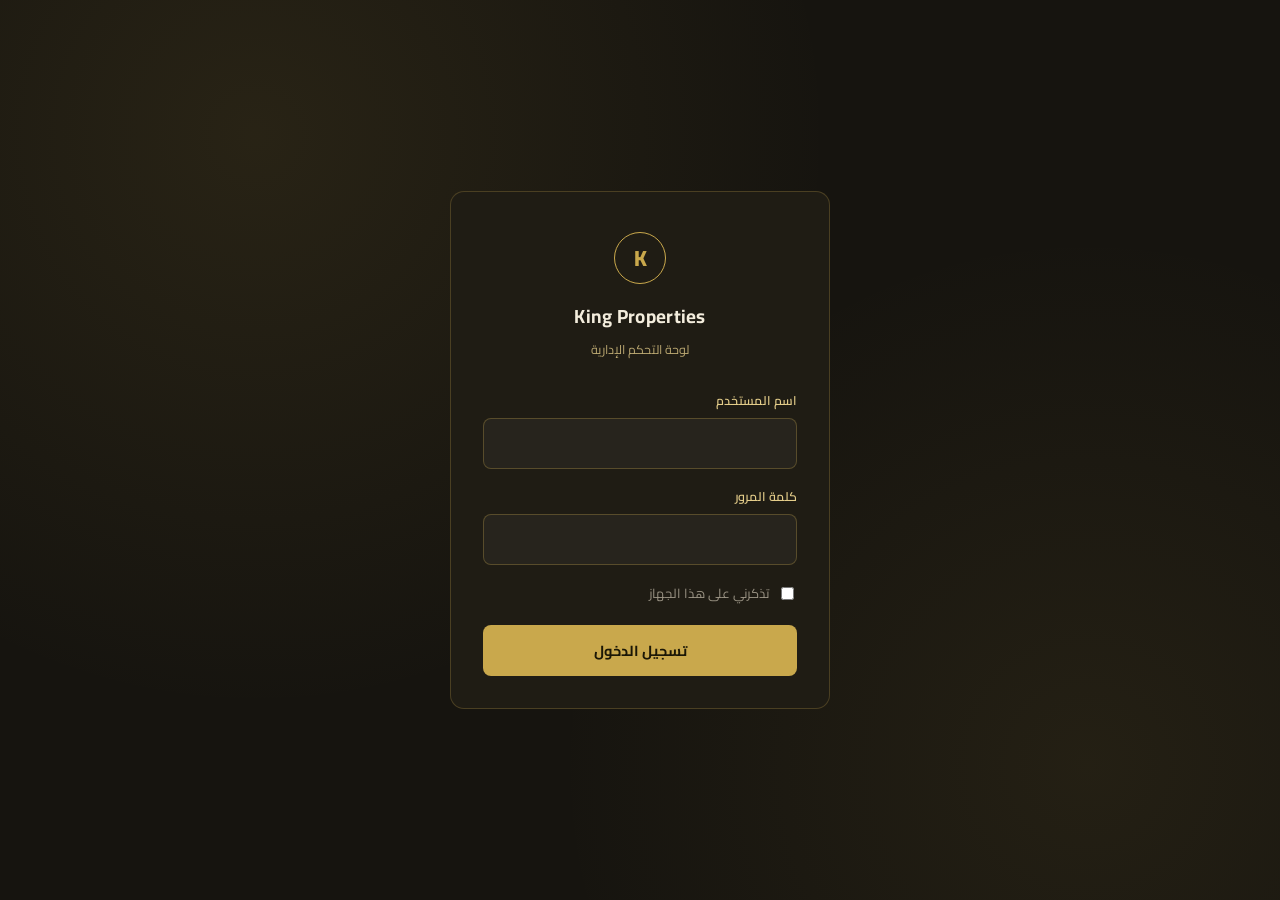
<file: admin/index.html>
<!DOCTYPE html>
<html lang="ar" dir="rtl">
<head>
<meta charset="UTF-8">
<meta name="viewport" content="width=device-width, initial-scale=1.0">
<meta name="robots" content="noindex, nofollow">
<title>تسجيل الدخول - لوحة التحكم</title>
<link rel="stylesheet" href="admin.css">
</head>
<body>

<div class="login-screen">
  <div class="login-card">
    <div class="login-brand">
      <div class="mark">K</div>
      <h1>King Properties</h1>
      <p>لوحة التحكم الإدارية</p>
    </div>

    <div id="loginError" class="login-error"></div>

    <form id="loginForm">
      <div class="field">
        <label for="username">اسم المستخدم</label>
        <input type="text" id="username" autocomplete="username" required>
      </div>
      <div class="field">
        <label for="password">كلمة المرور</label>
        <input type="password" id="password" autocomplete="current-password" required>
      </div>
      <div class="field-remember">
        <input type="checkbox" id="remember">
        <label for="remember">تذكرني على هذا الجهاز</label>
      </div>
      <button type="submit" class="btn-gold" id="loginBtn">
        <span class="spinner" id="loginSpinner"></span>
        <span id="loginBtnText">تسجيل الدخول</span>
      </button>
    </form>
  </div>
</div>

<script src="admin-config.js"></script>
<script src="admin-auth.js"></script>
</body>
</html>
</file>
<file: admin/admin.css>
/* ============================================================
   King Properties — Admin Panel
   Design tokens: deep charcoal + gold, warm paper background.
   Signature element: thin gold corner-bracket frame on cards,
   echoing a gallery label / picture-frame corner — a nod to the
   site's white-and-gold Italian-luxury identity.
   ============================================================ */

@import url('https://fonts.googleapis.com/css2?family=Cairo:wght@400;500;600;700;800&display=swap');

:root{
  --bg-deep:   #16140F;   /* sidebar / header ground */
  --bg-deep-2: #1F1C14;   /* sidebar hover */
  --bg-page:   #FAF7F1;   /* content background */
  --bg-card:   #FFFFFF;

  --gold:      #C9A84C;
  --gold-soft: #E4CD8A;
  --gold-deep: #8A7238;

  --ink:       #201D17;
  --ink-soft:  #6B6558;
  --ink-faint: #9A9384;

  --line:      #E8E1D2;
  --line-deep: #2A2620;

  --success:    #3F7A5C;
  --success-bg: #EAF2ED;
  --warning:    #B8863B;
  --warning-bg: #FBF1DE;
  --danger:     #A6473B;
  --danger-bg:  #F7EAE7;

  --radius: 10px;
  --shadow: 0 10px 30px -12px rgba(22,20,15,0.18);
}

*{ box-sizing:border-box; }
html,body{ height:100%; }
body{
  margin:0;
  font-family:'Cairo', sans-serif;
  background:var(--bg-page);
  color:var(--ink);
  direction:rtl;
  -webkit-font-smoothing:antialiased;
}

a{ color:inherit; text-decoration:none; }
button{ font-family:inherit; cursor:pointer; }
input, select{ font-family:inherit; }

/* ---------- corner-frame signature ---------- */
.framed{
  position:relative;
}
.framed::before, .framed::after{
  content:"";
  position:absolute;
  width:14px; height:14px;
  border-color:var(--gold);
  border-style:solid;
  opacity:.9;
}
.framed::before{
  top:-1px; right:-1px;
  border-width:2px 2px 0 0;
}
.framed::after{
  bottom:-1px; left:-1px;
  border-width:0 0 2px 2px;
}

/* ============ LOGIN PAGE ============ */
.login-screen{
  min-height:100vh;
  display:flex; align-items:center; justify-content:center;
  background:
    radial-gradient(circle at 20% 15%, rgba(201,168,76,0.10), transparent 45%),
    radial-gradient(circle at 85% 85%, rgba(201,168,76,0.08), transparent 40%),
    var(--bg-deep);
  padding:24px;
}
.login-card{
  width:100%; max-width:380px;
  background:var(--bg-deep-2);
  border:1px solid rgba(201,168,76,0.25);
  border-radius:14px;
  padding:40px 32px 32px;
  animation:riseIn .5s ease both;
}
@keyframes riseIn{
  from{ opacity:0; transform:translateY(10px); }
  to{ opacity:1; transform:translateY(0); }
}
.login-brand{
  text-align:center;
  margin-bottom:28px;
}
.login-brand .mark{
  width:52px; height:52px;
  margin:0 auto 14px;
  border:1.5px solid var(--gold);
  border-radius:50%;
  display:flex; align-items:center; justify-content:center;
  color:var(--gold);
  font-size:22px; font-weight:800;
}
.login-brand h1{
  color:#F3EDDD;
  font-size:19px; font-weight:700;
  margin:0 0 4px;
  letter-spacing:.3px;
}
.login-brand p{
  color:var(--gold-soft);
  font-size:12.5px;
  margin:0;
  opacity:.8;
}
.field{ margin-bottom:16px; }
.field label{
  display:block;
  font-size:12.5px;
  color:var(--gold-soft);
  margin-bottom:6px;
  font-weight:600;
}
.field input{
  width:100%;
  background:rgba(255,255,255,0.04);
  border:1px solid rgba(201,168,76,0.3);
  color:#F3EDDD;
  border-radius:8px;
  padding:11px 13px;
  font-size:14.5px;
  outline:none;
  transition:border-color .15s, background .15s;
}
.field input::placeholder{ color:#7A745F; }
.field input:focus{
  border-color:var(--gold);
  background:rgba(255,255,255,0.07);
}
.field-remember{
  display:flex; align-items:center; gap:8px;
  margin-bottom:20px;
  font-size:13px; color:var(--ink-faint);
}
.field-remember input{ accent-color:var(--gold); }

.btn-gold{
  width:100%;
  background:var(--gold);
  color:#1B1706;
  border:none;
  border-radius:8px;
  padding:12px;
  font-size:14.5px; font-weight:700;
  display:flex; align-items:center; justify-content:center; gap:8px;
  transition:filter .15s, transform .1s;
}
.btn-gold:hover{ filter:brightness(1.08); }
.btn-gold:active{ transform:scale(.98); }
.btn-gold:disabled{ opacity:.6; cursor:default; }

.login-error{
  display:none;
  background:rgba(166,71,59,0.15);
  border:1px solid rgba(166,71,59,0.4);
  color:#E6A79E;
  font-size:13px;
  border-radius:8px;
  padding:10px 12px;
  margin-bottom:16px;
  text-align:center;
}
.login-error.show{ display:block; }

.spinner{
  width:15px; height:15px;
  border:2px solid rgba(27,23,6,0.35);
  border-top-color:#1B1706;
  border-radius:50%;
  animation:spin .7s linear infinite;
  display:none;
}
.spinner.show{ display:inline-block; }
@keyframes spin{ to{ transform:rotate(360deg); } }

/* ============ DASHBOARD SHELL ============ */
.app{
  display:flex;
  min-height:100vh;
}

/* ---- sidebar ---- */
.sidebar{
  width:236px;
  flex:0 0 236px;
  background:var(--bg-deep);
  color:#EFE8D6;
  display:flex; flex-direction:column;
  padding:22px 14px;
  position:sticky; top:0; height:100vh;
}
.sidebar-logo{
  text-align:center;
  padding-bottom:18px;
  margin-bottom:14px;
  border-bottom:1px solid rgba(201,168,76,0.25);
}
.sidebar-logo .mark{
  width:40px; height:40px; margin:0 auto 8px;
  border:1.5px solid var(--gold);
  border-radius:50%;
  display:flex; align-items:center; justify-content:center;
  color:var(--gold); font-weight:800;
}
.sidebar-logo span{
  font-size:14.5px; font-weight:700; color:#F3EDDD;
}
.nav-list{ list-style:none; margin:0; padding:0; flex:1; }
.nav-item{
  display:flex; align-items:center; gap:10px;
  padding:11px 12px;
  border-radius:8px;
  font-size:14px; font-weight:600;
  color:#C9C3B2;
  margin-bottom:2px;
  transition:background .15s, color .15s;
}
.nav-item i{ width:18px; text-align:center; color:inherit; font-size:15px; }
.nav-item:hover{ background:var(--bg-deep-2); color:#F3EDDD; }
.nav-item.active{
  background:linear-gradient(90deg, rgba(201,168,76,0.18), rgba(201,168,76,0.04));
  color:var(--gold-soft);
  box-shadow:inset 3px 0 0 var(--gold);
}
.nav-badge{
  margin-inline-start:auto;
  background:var(--danger);
  color:#fff;
  font-size:10.5px; font-weight:700;
  border-radius:999px;
  padding:1px 7px;
}
.sidebar-logout{
  border-top:1px solid rgba(201,168,76,0.2);
  padding-top:12px;
}
.sidebar-logout button{
  width:100%;
  background:none; border:1px solid rgba(201,168,76,0.3);
  color:#E6A79E;
  border-radius:8px;
  padding:10px;
  font-size:13.5px; font-weight:600;
  display:flex; align-items:center; justify-content:center; gap:8px;
  transition:background .15s;
}
.sidebar-logout button:hover{ background:rgba(166,71,59,0.15); }

/* ---- main ---- */
.main{
  flex:1;
  min-width:0;
  display:flex; flex-direction:column;
}
.topbar{
  height:64px; flex:0 0 64px;
  background:var(--bg-card);
  border-bottom:1px solid var(--line);
  display:flex; align-items:center; justify-content:space-between;
  padding:0 26px;
  position:sticky; top:0; z-index:5;
}
.topbar h2{ font-size:17px; margin:0; font-weight:700; }
.topbar-user{
  display:flex; align-items:center; gap:10px;
}
.avatar{
  width:34px; height:34px; border-radius:50%;
  background:var(--gold);
  color:#1B1706;
  display:flex; align-items:center; justify-content:center;
  font-weight:800; font-size:14px;
}
.topbar-user .uname{ font-size:13.5px; font-weight:600; }
.topbar-user .urole{ font-size:11.5px; color:var(--ink-soft); }
.menu-toggle{
  display:none;
  background:none; border:none; font-size:20px; color:var(--ink);
}

.content{
  padding:26px;
  overflow-y:auto;
}
.view{ display:none; animation:fadeIn .25s ease; }
.view.active{ display:block; }
@keyframes fadeIn{ from{opacity:0} to{opacity:1} }

/* ---- stat cards ---- */
.stats-grid{
  display:grid;
  grid-template-columns:repeat(4, 1fr);
  gap:16px;
  margin-bottom:26px;
}
.stat-card{
  background:var(--bg-card);
  border:1px solid var(--line);
  border-radius:var(--radius);
  padding:18px 18px 16px;
}
.stat-card .top{
  display:flex; align-items:center; justify-content:space-between;
  margin-bottom:10px;
}
.stat-card .icon{
  width:36px; height:36px; border-radius:9px;
  background:var(--warning-bg);
  color:var(--gold-deep);
  display:flex; align-items:center; justify-content:center;
  font-size:16px;
}
.stat-card .delta{ font-size:11.5px; font-weight:700; }
.stat-card .delta.up{ color:var(--success); }
.stat-card .delta.down{ color:var(--danger); }
.stat-card .value{ font-size:26px; font-weight:800; margin:0 0 2px; }
.stat-card .label{ font-size:12.5px; color:var(--ink-soft); margin:0; }

/* ---- panels / cards ---- */
.panel{
  background:var(--bg-card);
  border:1px solid var(--line);
  border-radius:var(--radius);
  margin-bottom:22px;
  overflow:hidden;
}
.panel-head{
  display:flex; align-items:center; justify-content:space-between;
  padding:16px 18px;
  border-bottom:1px solid var(--line);
  flex-wrap:wrap; gap:10px;
}
.panel-head h3{ margin:0; font-size:15px; font-weight:700; }
.panel-body{ padding:18px; }

.charts-grid{
  display:grid;
  grid-template-columns:1.3fr 1fr;
  gap:16px;
  margin-bottom:22px;
}

/* ---- buttons ---- */
.btn{
  border:1px solid var(--line);
  background:var(--bg-card);
  color:var(--ink);
  padding:9px 15px;
  border-radius:8px;
  font-size:13.5px; font-weight:600;
  display:inline-flex; align-items:center; gap:7px;
  transition:background .15s, border-color .15s;
}
.btn:hover{ background:var(--bg-page); }
.btn-primary{
  background:var(--ink);
  color:#F3EDDD;
  border-color:var(--ink);
}
.btn-primary:hover{ background:var(--line-deep); }
.btn-gold-outline{
  border-color:var(--gold);
  color:var(--gold-deep);
}
.btn-gold-outline:hover{ background:var(--warning-bg); }
.btn-danger-outline{
  border-color:var(--danger);
  color:var(--danger);
}
.btn-danger-outline:hover{ background:var(--danger-bg); }
.btn-icon{
  width:32px; height:32px; padding:0;
  justify-content:center;
}
.btn-sm{ padding:6px 11px; font-size:12.5px; }

/* ---- filters row ---- */
.filters-row{
  display:flex; flex-wrap:wrap; gap:10px;
  padding:14px 18px;
  border-bottom:1px solid var(--line);
  background:var(--bg-page);
}
.filters-row input, .filters-row select{
  border:1px solid var(--line);
  border-radius:7px;
  padding:8px 11px;
  font-size:13px;
  background:var(--bg-card);
  color:var(--ink);
}
.filters-row input{ flex:1; min-width:160px; }

/* ---- table ---- */
.table-wrap{ overflow-x:auto; }
table{ width:100%; border-collapse:collapse; font-size:13.5px; }
thead th{
  text-align:start;
  padding:12px 14px;
  color:var(--ink-soft);
  font-weight:700;
  font-size:12px;
  border-bottom:1px solid var(--line);
  white-space:nowrap;
}
tbody td{
  padding:12px 14px;
  border-bottom:1px solid var(--line);
  vertical-align:middle;
  white-space:nowrap;
}
tbody tr:hover{ background:var(--bg-page); }
tbody tr:last-child td{ border-bottom:none; }
.row-actions{ display:flex; gap:6px; }

.badge{
  display:inline-flex; align-items:center;
  padding:4px 10px;
  border-radius:999px;
  font-size:11.5px; font-weight:700;
}
.badge-success{ background:var(--success-bg); color:var(--success); }
.badge-warning{ background:var(--warning-bg); color:var(--warning); }
.badge-danger{ background:var(--danger-bg); color:var(--danger); }
.badge-neutral{ background:#EFEBE1; color:var(--ink-soft); }

.empty-state{
  text-align:center;
  padding:50px 20px;
  color:var(--ink-soft);
}
.empty-state i{ font-size:30px; color:var(--gold-soft); margin-bottom:10px; display:block; }

/* ---- modal ---- */
.modal-overlay{
  position:fixed; inset:0;
  background:rgba(22,20,15,0.55);
  display:none; align-items:center; justify-content:center;
  padding:20px; z-index:50;
}
.modal-overlay.show{ display:flex; }
.modal{
  background:var(--bg-card);
  width:100%; max-width:520px;
  max-height:88vh; overflow-y:auto;
  border-radius:12px;
  animation:riseIn .2s ease both;
}
.modal-head{
  display:flex; align-items:center; justify-content:space-between;
  padding:16px 20px;
  border-bottom:1px solid var(--line);
  position:sticky; top:0; background:var(--bg-card);
}
.modal-head h3{ margin:0; font-size:15.5px; font-weight:700; }
.modal-head button{ background:none; border:none; font-size:18px; color:var(--ink-soft); }
.modal-body{ padding:20px; }
.modal-foot{
  padding:14px 20px;
  border-top:1px solid var(--line);
  display:flex; justify-content:flex-end; gap:10px;
}
.form-grid{ display:grid; grid-template-columns:1fr 1fr; gap:14px; }
.form-grid .full{ grid-column:1 / -1; }
.form-field label{
  display:block; font-size:12.5px; font-weight:600;
  color:var(--ink-soft); margin-bottom:6px;
}
.form-field input, .form-field select, .form-field textarea{
  width:100%;
  border:1px solid var(--line);
  border-radius:8px;
  padding:10px 12px;
  font-size:13.5px;
  background:var(--bg-page);
  outline:none;
}
.form-field input:focus, .form-field select:focus, .form-field textarea:focus{
  border-color:var(--gold);
  background:var(--bg-card);
}
.form-field textarea{ resize:vertical; min-height:70px; }

.perm-grid{ display:grid; grid-template-columns:1fr 1fr; gap:8px; margin-top:6px; }
.perm-chip{
  display:flex; align-items:center; gap:8px;
  border:1px solid var(--line);
  border-radius:8px;
  padding:9px 11px;
  font-size:12.5px;
}
.perm-chip input{ accent-color:var(--gold); }

.toast-wrap{
  position:fixed; bottom:20px; left:20px; z-index:80;
  display:flex; flex-direction:column; gap:8px;
}
.toast{
  background:var(--ink); color:#F3EDDD;
  padding:11px 16px; border-radius:9px;
  font-size:13px; font-weight:600;
  box-shadow:var(--shadow);
  animation:riseIn .2s ease both;
  display:flex; align-items:center; gap:8px;
}
.toast.error{ background:var(--danger); }
.toast.success{ background:var(--success); }

/* ---- responsive ---- */
@media (max-width: 900px){
  .stats-grid{ grid-template-columns:repeat(2,1fr); }
  .charts-grid{ grid-template-columns:1fr; }
  .sidebar{
    position:fixed; z-index:40; inset-inline-start:0;
    transform:translateX(100%);
    transition:transform .2s ease;
    box-shadow:var(--shadow);
  }
  .sidebar.open{ transform:translateX(0); }
  .menu-toggle{ display:block; }
  .form-grid{ grid-template-columns:1fr; }
  .perm-grid{ grid-template-columns:1fr; }
}
@media (max-width: 560px){
  .stats-grid{ grid-template-columns:1fr; }
  .content{ padding:16px; }
}

@media (prefers-reduced-motion: reduce){
  *{ animation:none !important; transition:none !important; }
}
</file>
